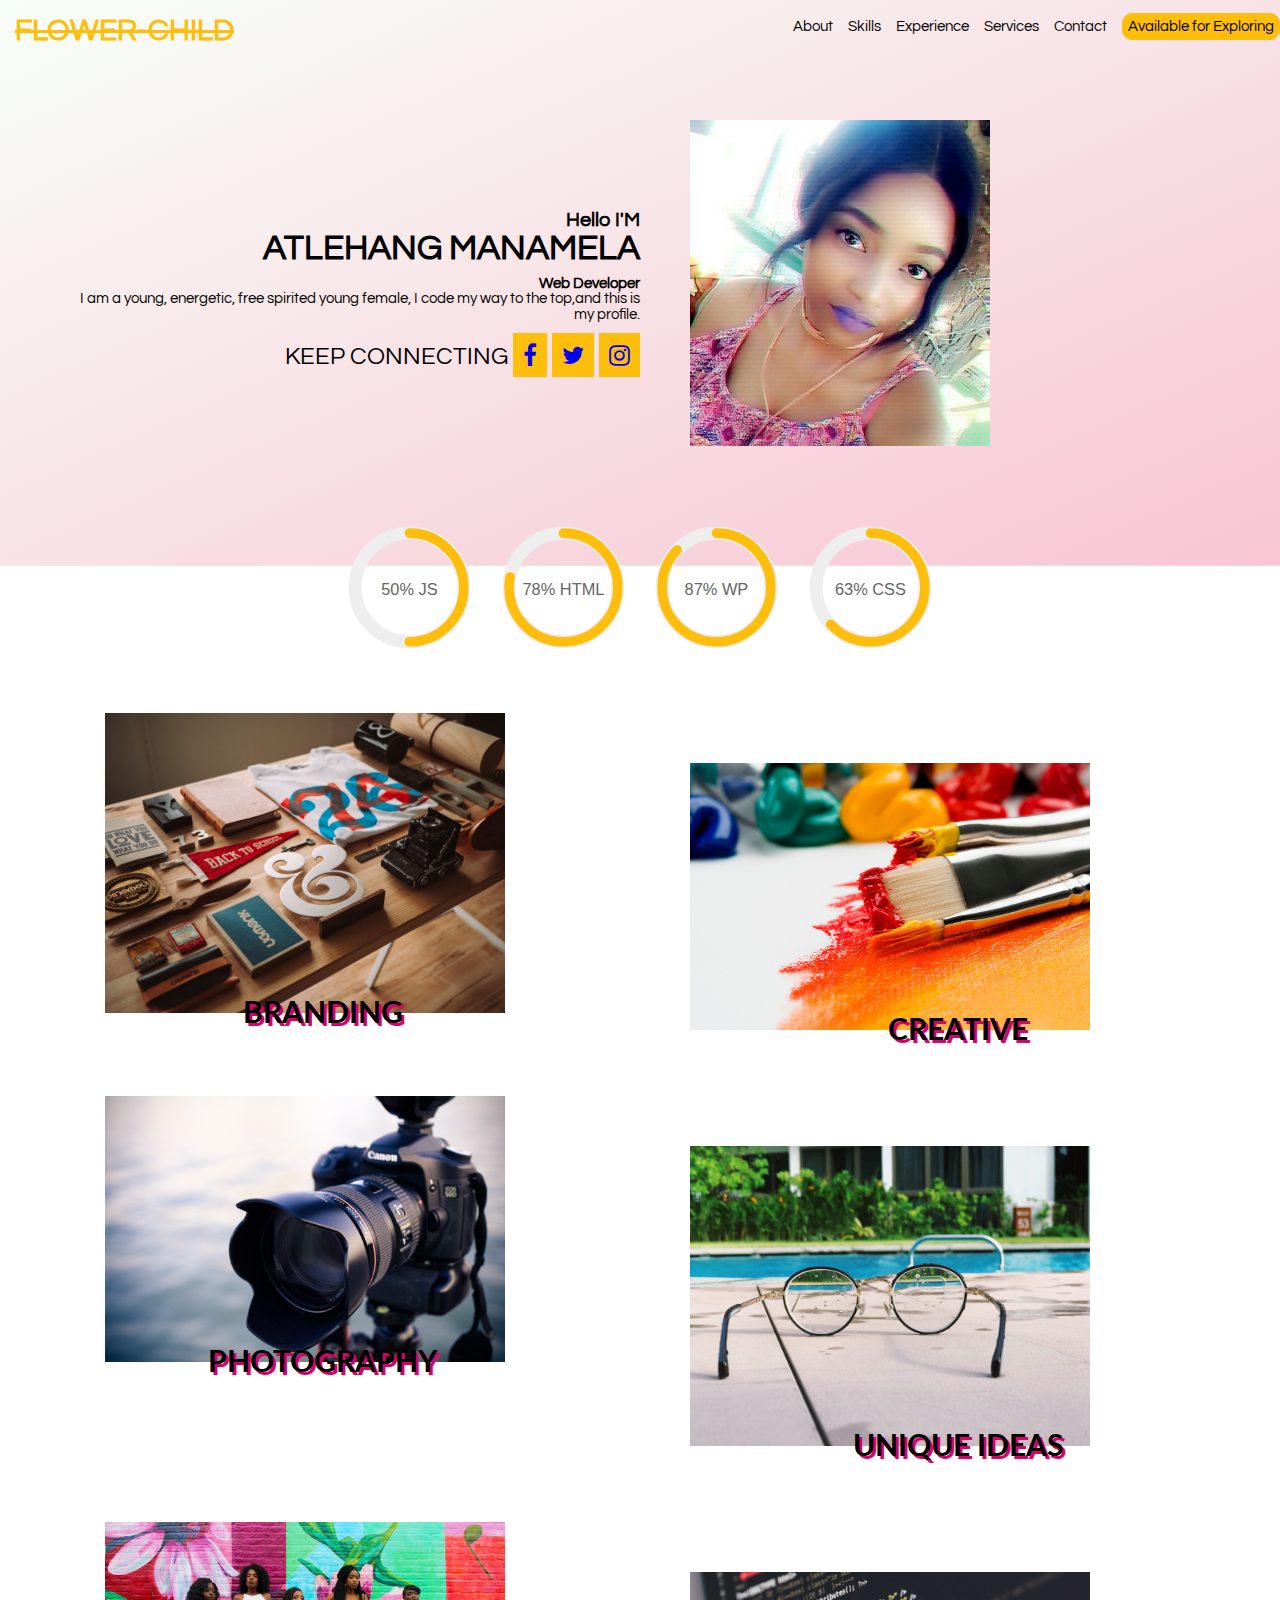
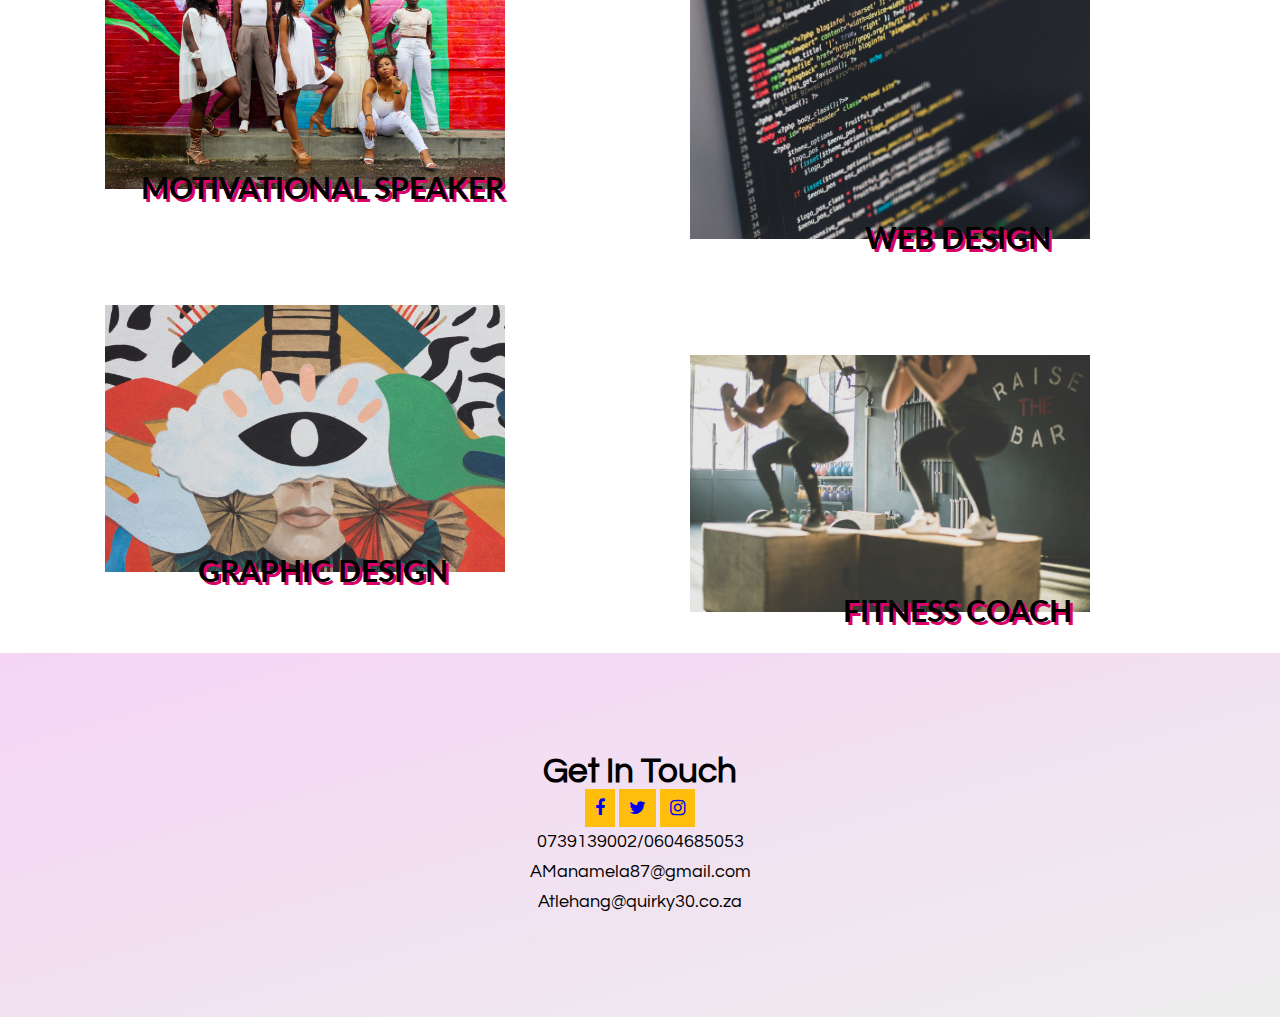
<file: index.html>
<!DOCTYPE html>
<html lang="en" dir="ltr">
  <head>
    <meta charset="utf-8">
    <meta name="viewport" content="width=device-width,initial-scale=1,maximum-scale=1,user-scalable=no">
    <meta http-equiv="X-UA-Compatible" content="IE=edge,chrome=1">
    <meta name="HandheldFriendly" content="true">
    <link rel="stylesheet" href="index.css">
    <link rel="stylesheet" href="https://cdnjs.cloudflare.com/ajax/libs/font-awesome/4.7.0/css/font-awesome.min.css">
    <link rel="stylesheet" href="https://cdnjs.cloudflare.com/ajax/libs/font-awesome/4.7.0/css/font-awesome.min.css">
    <link href="https://fonts.googleapis.com/css?family=Lato&display=swap" rel="stylesheet">
    <link href="https://fonts.googleapis.com/css?family=Questrial&display=swap" rel="stylesheet">
    <link href="https://fonts.googleapis.com/css?family=Muli&display=swap" rel="stylesheet">
    <title>ATLEHANG MANAMELA</title>
    <script type="text/javascript" src="index.js"></script>
</head>
<body>
  <script src="index.js">
</script>
    <header>
          <h1 class="logo">FLOWER-CHILD</h1>
          <nav>
          <ul>
            <a href="index_about.html"><li>About</li></a>
            <a href="#Skills"><li>Skills</li></a>
            <a href="#Services"><li>Experience</li></a>
            <a href="#Services"><li>Services</li></a>
            <a href="#Contact"><li>Contact</li></a>
            <a href="#Contact"><button type="button">Available for Exploring</button></a>
          </ul>
        </nav>
      <section class="row">
      <div class="column1">
      <h2>Hello I'M</h2>
      <h1>ATLEHANG MANAMELA</h1>
      <h3>Web Developer</h3>
      <p class="intro">I am a young, energetic, free spirited young female,
        I code my way to the top,and this is my profile.</p>
      <p class="icons">KEEP CONNECTING
      <a href="https://www.facebook.com/atlehangnhlanhla.manamela" class="fa fa-facebook"></a>
      <a href="https://twitter.com/AManamela" class="fa fa-twitter"></a>
      <a href="https://www.instagram.com/atlehang_manamela/" class="fa fa-instagram"></a>
      </p>
      </div>
      <div class="column">
        <img class="responsive" src="mama4.jpg">
      </div>
      </section>
    </header>
    <main>
      <section id="Skills">
      <div class="flex-wrapper">
        <div class="single-chart">
          <svg viewBox="0 0 36 36" class="circular-chart orange">
            <path class="circle-bg"
              d="M18 2.0845
                a 15.9155 15.9155 0 0 1 0 31.831
                a 15.9155 15.9155 0 0 1 0 -31.831"
            />
            <path class="circle"
              stroke-dasharray="50, 100"
              d="M18 2.0845
                a 15.9155 15.9155 0 0 1 0 31.831
                a 15.9155 15.9155 0 0 1 0 -31.831"
            />
            <text x="18" y="20.35" class="percentage">50% JS</text>
          </svg>
        </div>
        <div class="single-chart">
          <svg viewBox="0 0 36 36" class="circular-chart green">
            <path class="circle-bg"
              d="M18 2.0845
                a 15.9155 15.9155 0 0 1 0 31.831
                a 15.9155 15.9155 0 0 1 0 -31.831"
            />
            <path class="circle"
              stroke-dasharray="78, 100"
              d="M18 2.0845
                a 15.9155 15.9155 0 0 1 0 31.831
                a 15.9155 15.9155 0 0 1 0 -31.831"
            />
            <text x="18" y="20.35" class="percentage">78% HTML</text>
          </svg>
        </div>

        <div class="single-chart">
          <svg viewBox="0 0 36 36" class="circular-chart blue">
            <path class="circle-bg"
              d="M18 2.0845
                a 15.9155 15.9155 0 0 1 0 31.831
                a 15.9155 15.9155 0 0 1 0 -31.831"
            />
            <path class="circle"
              stroke-dasharray="87, 100"
              d="M18 2.0845
                a 15.9155 15.9155 0 0 1 0 31.831
                a 15.9155 15.9155 0 0 1 0 -31.831"
            />
            <text x="18" y="20.35" class="percentage">87% WP</text>
          </svg>
        </div>
        <div class="single-chart">
          <svg viewBox="0 0 36 36" class="circular-chart green">
            <path class="circle-bg"
              d="M18 2.0845
                a 15.9155 15.9155 0 0 1 0 31.831
                a 15.9155 15.9155 0 0 1 0 -31.831"
            />
            <path class="circle"
              stroke-dasharray="63, 100"
              d="M18 2.0845
                a 15.9155 15.9155 0 0 1 0 31.831
                a 15.9155 15.9155 0 0 1 0 -31.831"
            />
            <text x="18" y="20.35" class="percentage">63% CSS</text>
          </svg>
        </div>
      </div>
    </section>
    <section id="Services">
      <div class="row2">
  <a href ="index_branding.html"><div class="column2"><img class="one" src="brandfin.jpg"></a>
    <h2 class="headings">BRANDING</h2>
  </div>
  <a href="index_creative.html"><div class="column2"><img class="two" src="art2.jpg"></a>
    <h2 class="headings">CREATIVE</h2>
  </div>
  <a href="index_photography.html"><div class="column2"><img class="three" src="photfin.jpg"></a>
    <h2 class="headings">PHOTOGRAPHY</h2>
  </div>
  <a href="index_unique.html"><div class="column2"><img class="four" src="unique.jpg"></a>
    <h2 class="headings">UNIQUE IDEAS</h2>
  </div>
  </div>
  <div class="row2">
  <a href="index_story.html"><div class="column2"><img class="five" src="motiv.jpg"></a>
    <h2 class="headings">MOTIVATIONAL SPEAKER</h2>
  </div>
  <a href="index_web.html"><div class="column2"><img class="six" src="art6.jpg"></a>
    <h2 class="headings">WEB DESIGN</h2>
  </div>
  <a href="index_graphic.html"><div class="column2"><img class="seven" src="art7.jpg"></a>
    <h2 class="headings">GRAPHIC DESIGN</h2>
  </div>
  <a href="index_fitness.html"><div class="column2"><img class="eight" src="fitfin.jpg"></a>
    <h2 class="headings">FITNESS COACH</h2>
  </div>
  </div>
</section>
    </main>
<section id="Contact">
    <footer>
      <h1 class="fhead">Get In Touch</h1>
      <a href="https://www.facebook.com/atlehangnhlanhla.manamela" class="fa fa-facebook"></a>
      <a href="https://twitter.com/AManamela" class="fa fa-twitter"></a>
      <a href="https://www.instagram.com/atlehang_manamela/" class="fa fa-instagram"></a>
      <p class="c">0739139002/0604685053</p>
      <p class="c">AManamela87@gmail.com</p>
      <p class="c">Atlehang@quirky30.co.za</p>
    </footer>
  </section>
  <button onclick="topFunction()" id="myBtn" title="Go to top">Top</button>
  </body>
</html>
</file>
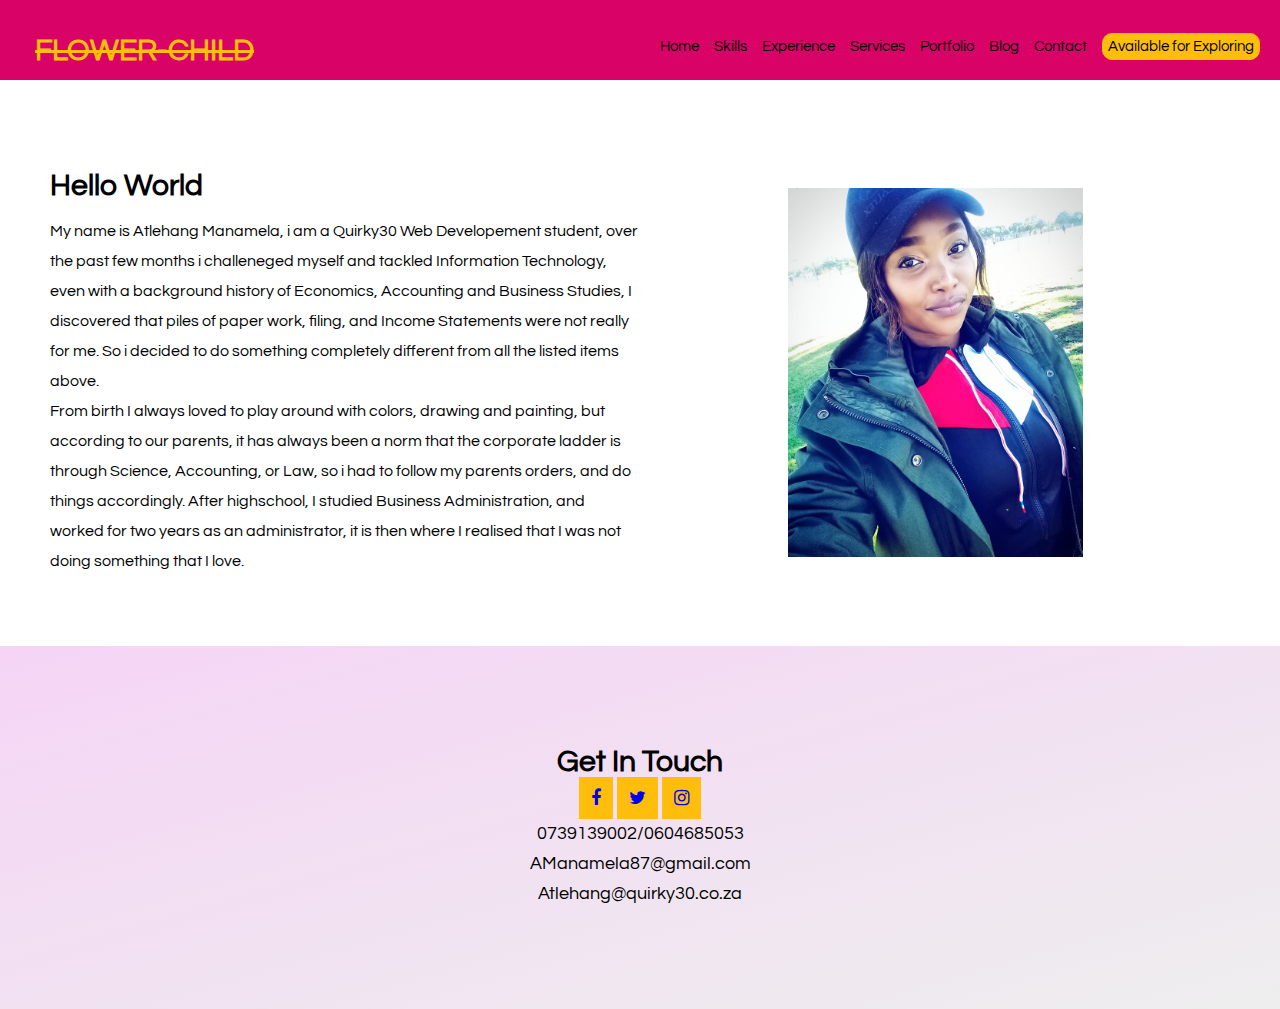
<file: index_about.html>
<!DOCTYPE html>
<html lang="en" dir="ltr">
  <head>
    <meta charset="utf-8">
    <meta name="viewport" content="width=device-width,initial-scale=1,maximum-scale=1,user-scalable=no">
    <meta http-equiv="X-UA-Compatible" content="IE=edge,chrome=1">
    <meta name="HandheldFriendly" content="true">
    <link rel="stylesheet" href="index_about.css">
    <link rel="stylesheet" href="https://cdnjs.cloudflare.com/ajax/libs/font-awesome/4.7.0/css/font-awesome.min.css">
    <link rel="stylesheet" href="https://cdnjs.cloudflare.com/ajax/libs/font-awesome/4.7.0/css/font-awesome.min.css">
    <link href="https://fonts.googleapis.com/css?family=Lato&display=swap" rel="stylesheet">
    <link href="https://fonts.googleapis.com/css?family=Questrial&display=swap" rel="stylesheet">
    <link href="https://fonts.googleapis.com/css?family=Muli&display=swap" rel="stylesheet">
    <title>ATLEHANG MANAMELA</title>
  </head>
  <body>
    <script src="index.js">
  </script>
    <header>
          <h1 class="logo">FLOWER-CHILD</h1>
          <nav>
          <ul>
            <a href="index.html"><li>Home</li></a>
            <a href="#Skills"><li>Skills</li></a>
            <a href="#"><li>Experience</li></a>
            <a href="#Services"><li>Services</li></a>
            <a href="#"><li>Portfolio</li></a>
            <a href="#"><li>Blog</li></a>
            <a href="#Contact"><li>Contact</li></a>
            <a href="#Contact"><button type="button">Available for Exploring</button></a>
          </ul>
        </nav>
        </header>
        <main>
            <section class="row">
              <div class="column">
              <h1 class="aboutme">Hello World</h1>
              <p class="aboutme2">
                My name is Atlehang Manamela, i am a Quirky30 Web Developement student,
                over the past few months i challeneged myself and tackled Information Technology, even with a background history of
                Economics, Accounting and Business Studies, I discovered that piles of paper work, filing,
                and Income Statements were not really for me. So i decided to do something completely different
                from all the listed items above.<br>
                From birth I always loved to play around with colors, drawing and painting, but according to our parents,
                it has always been a norm that the corporate ladder is through Science, Accounting, or Law, so i had to follow my parents orders,
                and do things accordingly. After highschool, I studied Business Administration, and worked for two years as an administrator, it
                is then where I realised that I was not doing something that I love.
              </p>
            </div>
            <div class="column">
              <img src="atli.jpg">
            </div>
        </section>
        </main>
        <footer>
          <section id="Contact">
            <h1 class="fhead">Get In Touch</h1>
            <a href="https://www.facebook.com/atlehangnhlanhla.manamela" class="fa fa-facebook"></a>
            <a href="https://twitter.com/AManamela" class="fa fa-twitter"></a>
            <a href="https://www.instagram.com/atlehang_manamela/" class="fa fa-instagram"></a>
            <p class="c">0739139002/0604685053</p>
            <p class="c">AManamela87@gmail.com</p>
            <p class="c">Atlehang@quirky30.co.za</p>
        </section>
        </footer>
        <button onclick="topFunction()" id="myBtn" title="Go to top">Top</button>

        </body>
        </html>
</file>
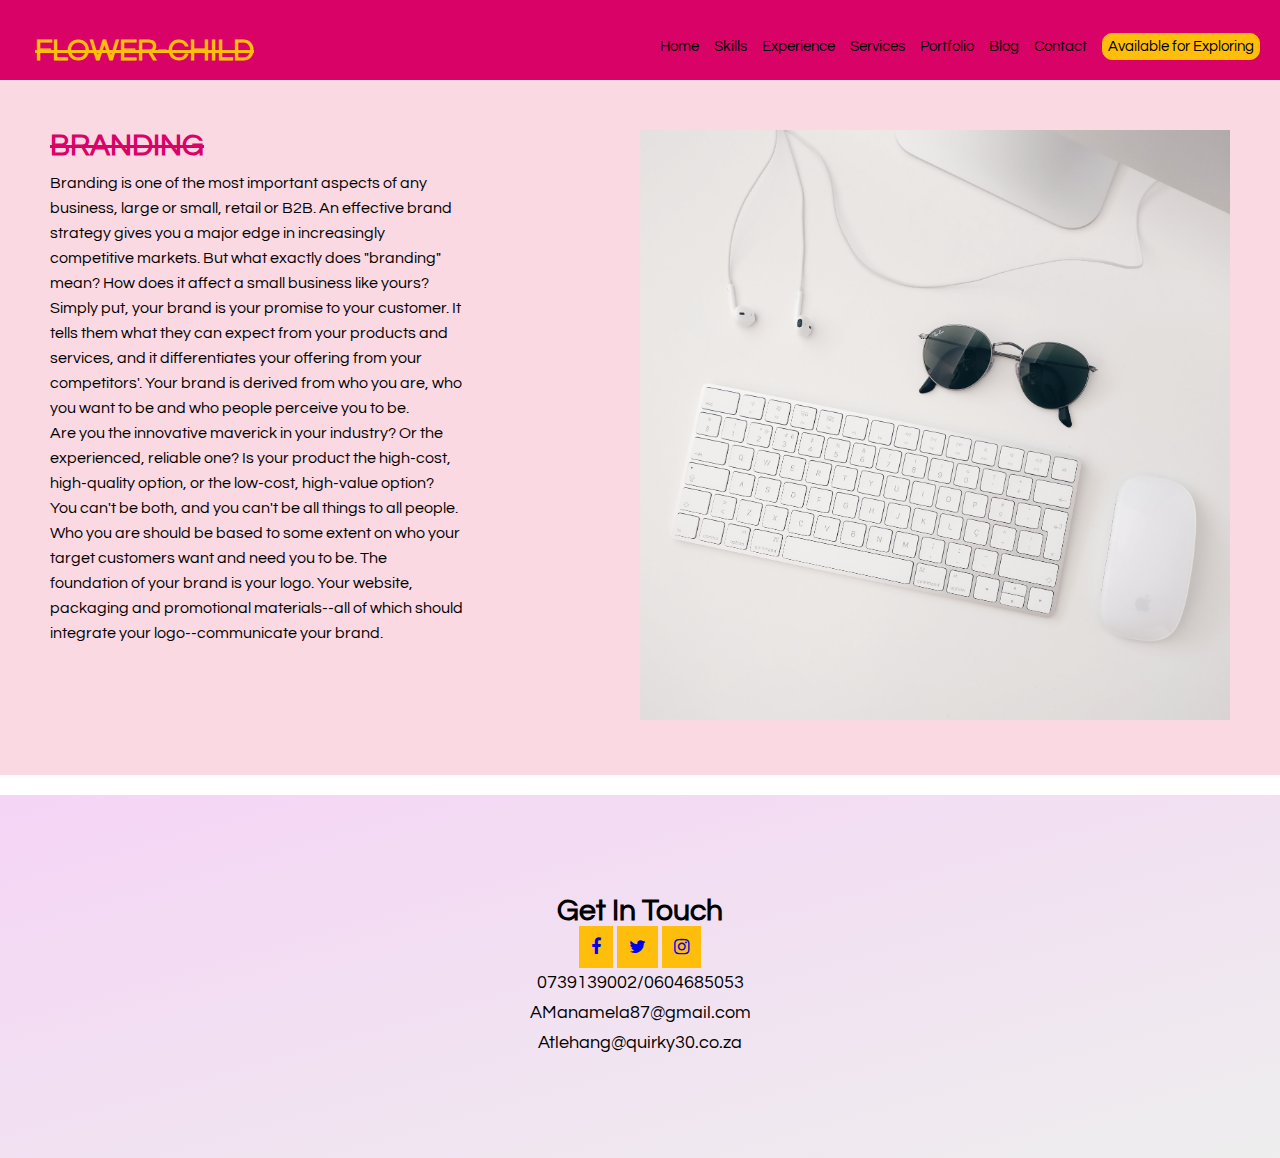
<file: index_branding.html>
<!DOCTYPE html>
<html lang="en" dir="ltr">
  <head>
    <meta charset="utf-8">
    <meta name="viewport" content="width=device-width,initial-scale=1,maximum-scale=1,user-scalable=no">
    <meta http-equiv="X-UA-Compatible" content="IE=edge,chrome=1">
    <meta name="HandheldFriendly" content="true">
    <link rel="stylesheet" href="index_branding.css">
    <link rel="stylesheet" href="https://cdnjs.cloudflare.com/ajax/libs/font-awesome/4.7.0/css/font-awesome.min.css">
    <link rel="stylesheet" href="https://cdnjs.cloudflare.com/ajax/libs/font-awesome/4.7.0/css/font-awesome.min.css">
    <link href="https://fonts.googleapis.com/css?family=Lato&display=swap" rel="stylesheet">
    <link href="https://fonts.googleapis.com/css?family=Questrial&display=swap" rel="stylesheet">
    <link href="https://fonts.googleapis.com/css?family=Muli&display=swap" rel="stylesheet">
    <title>ATLEHANG MANAMELA</title>
  </head>
  <body>
    <script src="index.js">
  </script>
    <header>
          <h1 class="logo">FLOWER-CHILD</h1>
          <nav>
          <ul>
            <a href="index.html"><li>Home</li></a>
            <a href="#Skills"><li>Skills</li></a>
            <a href="#"><li>Experience</li></a>
            <a href="#Services"><li>Services</li></a>
            <a href="#"><li>Portfolio</li></a>
            <a href="#"><li>Blog</li></a>
            <a href="#Contact"><li>Contact</li></a>
            <a href="#Contact"><button type="button">Available for Exploring</button></a>
          </ul>
        </nav>
        </header>
        <main>
          <section class="row">
          <div class="column">
          <h1 class="first-heading">BRANDING</h1>
          <p class="first-paragraph">
            Branding is one of the most important aspects of any business, large or small, retail or B2B.
            An effective brand strategy gives you a major edge in increasingly competitive markets.
            But what exactly does "branding" mean? How does it affect a small business like yours?
            <br>
            Simply put, your brand is your promise to your customer.
            It tells them what they can expect from your products and services,
            and it differentiates your offering from your competitors'.
            Your brand is derived from who you are, who you want to be and who people perceive you to be.
            <br>
            Are you the innovative maverick in your industry? Or the experienced,
            reliable one? Is your product the high-cost, high-quality option, or the low-cost, high-value option?
            You can't be both, and you can't be all things to all people. Who you are should be based to some extent
            on who your target customers want and need you to be.
            The foundation of your brand is your logo. Your website, packaging and promotional
            materials--all of which should integrate your logo--communicate your brand.
          </p>
          </div>
          <div class="column">
            <img src="branding.jpg">
          </div>
          </section>
          </main>
            <footer>
              <section id="Contact">
                <h1 class="fhead">Get In Touch</h1>
                <a href="https://www.facebook.com/atlehangnhlanhla.manamela" class="fa fa-facebook"></a>
                <a href="https://twitter.com/AManamela" class="fa fa-twitter"></a>
                <a href="https://www.instagram.com/atlehang_manamela/" class="fa fa-instagram"></a>
                <p class="c">0739139002/0604685053</p>
                <p class="c">AManamela87@gmail.com</p>
                <p class="c">Atlehang@quirky30.co.za</p>
            </section>
            </footer>
            <button onclick="topFunction()" id="myBtn" title="Go to top">Top</button>
  </body>
</html>
</file>
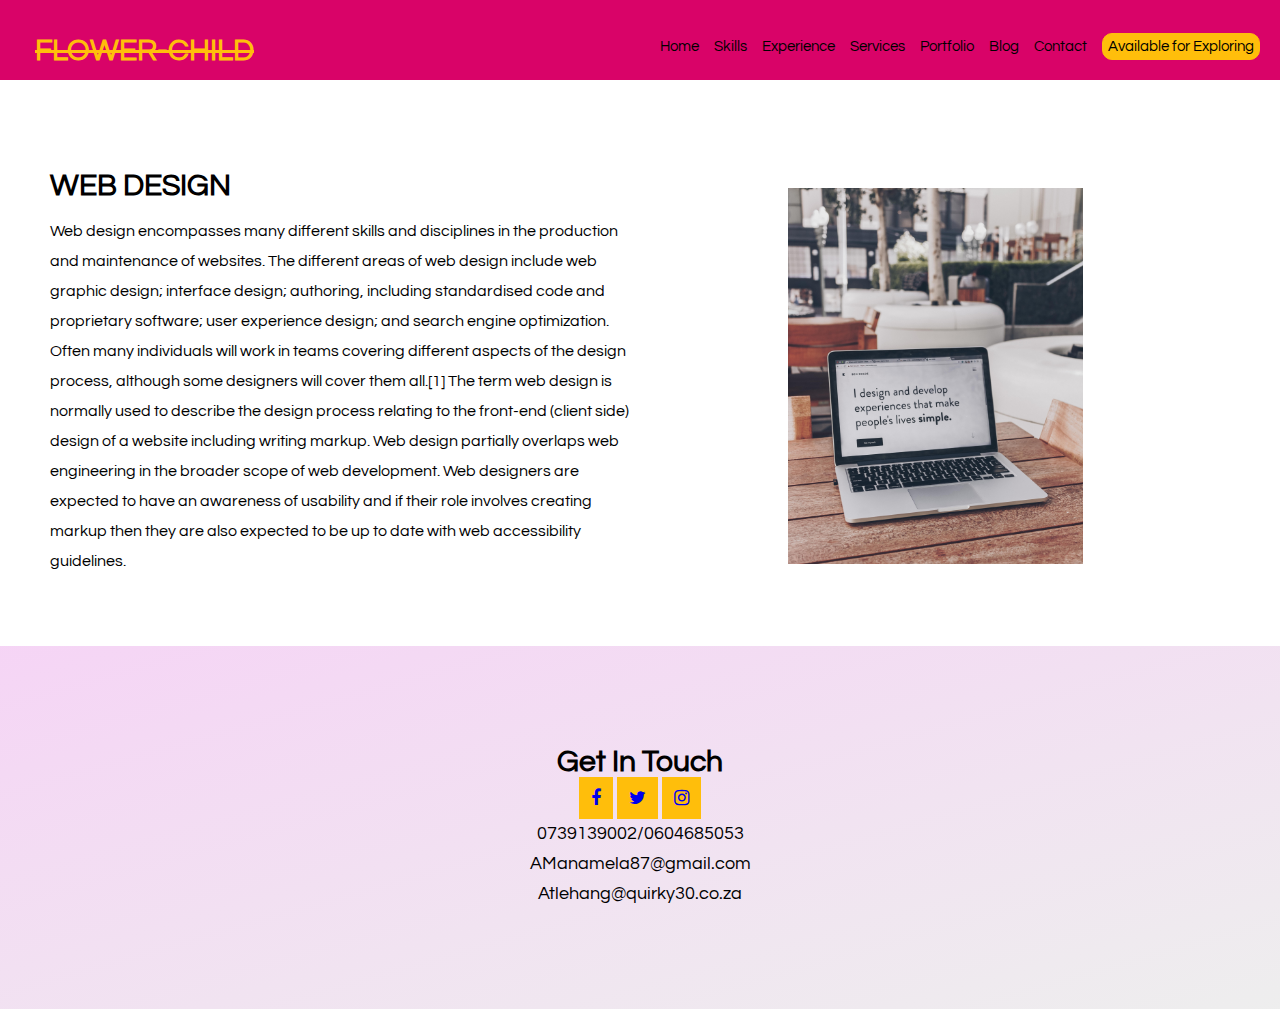
<file: index_web.html>
<!DOCTYPE html>
<html lang="en" dir="ltr">
  <head>
    <meta charset="utf-8">
    <meta name="viewport" content="width=device-width,initial-scale=1,maximum-scale=1,user-scalable=no">
    <meta http-equiv="X-UA-Compatible" content="IE=edge,chrome=1">
    <meta name="HandheldFriendly" content="true">
    <link rel="stylesheet" href="index_web.css">
    <link rel="stylesheet" href="https://cdnjs.cloudflare.com/ajax/libs/font-awesome/4.7.0/css/font-awesome.min.css">
    <link rel="stylesheet" href="https://cdnjs.cloudflare.com/ajax/libs/font-awesome/4.7.0/css/font-awesome.min.css">
    <link href="https://fonts.googleapis.com/css?family=Lato&display=swap" rel="stylesheet">
    <link href="https://fonts.googleapis.com/css?family=Questrial&display=swap" rel="stylesheet">
    <link href="https://fonts.googleapis.com/css?family=Muli&display=swap" rel="stylesheet">
    <title>ATLEHANG MANAMELA</title>
  </head>
  <body>
    <script src="index.js">
  </script>
    <header>
          <h1 class="logo">FLOWER-CHILD</h1>
          <nav>
          <ul>
            <a href="index.html"><li>Home</li></a>
            <a href="#Skills"><li>Skills</li></a>
            <a href="#"><li>Experience</li></a>
            <a href="#Services"><li>Services</li></a>
            <a href="#"><li>Portfolio</li></a>
            <a href="#"><li>Blog</li></a>
            <a href="#Contact"><li>Contact</li></a>
            <a href="#Contact"><button type="button">Available for Exploring</button></a>
          </ul>
        </nav>
        </header>
        <main>
            <section class="row">
              <div class="column">
              <h1 class="aboutme">WEB DESIGN</h1>
              <p class="aboutme2">
                Web design encompasses many different skills and disciplines in the production and maintenance
                of websites. The different areas of web design include web graphic design; interface design;
                authoring, including standardised code and proprietary software; user experience design; and search engine
                optimization. Often many individuals will work in teams covering different aspects of the design process,
                although some designers will cover them all.[1] The term web design is normally used to describe the design
                process relating to the front-end (client side) design of a website including writing markup. Web design
                partially overlaps web engineering in the broader scope of web development. Web designers are expected to
                have an awareness of usability and if their role involves creating markup then they are also expected to
                be up to date with web accessibility guidelines.
            </div>
            <div class="column">
              <img src="web.jpg">
            </div>
        </section>
        </main>
        <footer>
          <section id="Contact">
            <h1 class="fhead">Get In Touch</h1>
            <a href="https://www.facebook.com/atlehangnhlanhla.manamela" class="fa fa-facebook"></a>
            <a href="https://twitter.com/AManamela" class="fa fa-twitter"></a>
            <a href="https://www.instagram.com/atlehang_manamela/" class="fa fa-instagram"></a>
            <p class="c">0739139002/0604685053</p>
            <p class="c">AManamela87@gmail.com</p>
            <p class="c">Atlehang@quirky30.co.za</p>
        </section>
        </footer>
        <button onclick="topFunction()" id="myBtn" title="Go to top">Top</button>

        </body>
        </html>
</file>
<file: index.css>
* {
  margin: 0;
  padding:0;
}
header {
  background-image:linear-gradient(to left top, rgba(232, 63, 111, 0.3), rgba(247, 255, 247, 0.9)),url("https://previews.123rf.com/images/krinichnaya/krinichnaya1704/krinichnaya170400057/75678432-abstract-exotic-blue-and-purple-flowers-with-textured-petals-on-white-background-fantasy-fractal-des.jpg");
  background-position: center;
  background-size: cover;
  font-family: 'Questrial', sans-serif;
  width: 100%;
}

.logo {
  font-family:  'Questrial', sans-serif;
  font-weight: bold;
  font-size: 30px;
  text-align: left;
  padding: 15px;
  color: #FFBE0B;
  text-decoration: line-through;
}
main {
  width: 100%;
  font-family: 'Lato', sans-serif;
}
nav ul li{
  display: inline;
  padding-left: 10px;
  color: black;
}
a {
  text-decoration: none;
  font-size: 15px;
}
nav {
  text-align: right;
  margin-top: -50px;
}
button {
  font-family: 'Questrial', sans-serif;
  font-size: 15px;
  background: #FFBE0B;
  padding: 5px;
  margin-left: 10px;
  border: 1px solid #FFBE0B;
  border-radius: 10px;
}
.column1 {
  float: left;
  width: 50%;
  text-align: right;
}

/* Clear floats after the columns */
.row:after {
  content: "";
  display: table;
  clear: both;
}

h1 {
  font-size: 35px;
  font-weight: bold;
  font-family: 'Questrial', sans-serif;
}
h2 {
  font-size: 20px;
  margin-top: 100px;
}
h3 {
  font-size: 15px;
  margin-top: 10px;
}

.icons {
margin-top: 10px;
}
.fa {
  padding: 10px;
  background-color: #FFBE0B;
}

.intro{
  line-height: 16px;
  font-size: 15px;
  color: black;

}
.responsive {
  margin-left: 20px;
  margin-top: -40px;
  width: 100%;
  max-width: 300px;
  display: block;
  height: auto;
}

.row {
padding: 70px;

}
.flex-wrapper {
  display: flex;
  flex-flow: row nowrap;
  margin-top: -50px;
  justify-content: center;
}

.single-chart {
  width: 12%;
  justify-content: space-around ;
  color: white;
}

.circular-chart {
  display: block;
  margin: 10px auto;
  max-width: 80%;
  max-height: 250px;
}

.circle-bg {
  fill: none;
  stroke: #eee;
  stroke-width: 3.8;
}

.circle {
  fill: none;
  stroke-width: 2.8;
  stroke-linecap: round;
  animation: progress 1s ease-out forwards;
}

@keyframes progress {
  0% {
    stroke-dasharray: 0 100;
  }
}

.circular-chart.orange .circle {
  stroke: #FFBE0B;
}

.circular-chart.green .circle {
  stroke: #FFBE0B;
}

.circular-chart.blue .circle {
  stroke: #FFBE0B;
}

.percentage {
  fill: #666;
  font-family: sans-serif;
  font-size: 0.2em;
  text-anchor: middle;
}

.column2 {
  float: left;
  width: 50%;
}

/* Clear floats after the columns */
.row2:after {
  content: "";
  display: table;
  clear: both;
}
.row2 {
  padding: 5px;
}

img {
  padding: 50px;
  width: 100%;
  max-width: 300px;
  display: block;
  height: auto;
}
.one{
  padding-left: 100px;
  width: 100%;
  max-width: 400px;
  display: block;
  height: auto;
}
.two{
  margin-top: 50px;
  width: 100%;
  max-width: 400px;
  display: block;
  height: auto;
}
.three {
  padding-left: 100px;
  width: 100%;
  max-width: 400px;
  display: block;
  height: auto;
}
.four{
margin-top: 50px;
width: 100%;
max-width: 400px;
display: block;
height: auto;
}
.five{
  padding-left: 100px;
  width: 100%;
  max-width: 400px;
  display: block;
  height: auto;

}
.six{
margin-top: 50px;
width: 100%;
max-width: 400px;
display: block;
height: auto;
}
.seven{
  padding-left: 100px;
  width: 100%;
  max-width: 400px;
  display: block;
  height: auto;
}
.eight{
margin-top: 50px;
width: 100%;
max-width: 400px;
display: block;
height: auto;
}
.headings {
  text-align: center;
  font-size: 30px;
  text-shadow: 3px 3px #D90368;
  margin-top: -70px;
  font-family: 'Lato', sans-serif;
  text-transform: capitalize;
  color: black;
  font-weight: bold;
}
.aboutme{
text-align: center;
}
.aboutme2{
  text-align: center;
  max-width: 750px;
  margin-left: 240px;
}
#about{
  padding: 25px;
  line-height: 25px;
  text-align: center;

}
footer{
  background-image:linear-gradient(to left top, rgba(225, 225, 225, 0.571), rgba(225, 123, 225, 0.322)),url("https://i.pinimg.com/originals/65/8c/90/658c90b87f62c7fd1035b85ed8ec3070.jpg");
  background-position: center;
  background-size: cover;
  text-align: center;
  padding: 100px;
  margin-top: 20px;
  font-size: 18px;
  font-family: 'Questrial', sans-serif;
}
.c {
  line-height: 30px;
}
#myBtn {
  display: none; /* Hidden by default */
  position: fixed; /* Fixed/sticky position */
  bottom: 20px; /* Place the button at the bottom of the page */
  right: 30px; /* Place the button 30px from the right */
  z-index: 99; /* Make sure it does not overlap */
  border: none; /* Remove borders */
  outline: none; /* Remove outline */
  background-color:#D90368 ; /* Set a background color */
  color: white; /* Text color */
  cursor: pointer; /* Add a mouse pointer on hover */
  padding: 15px; /* Some padding */
  border-radius: 10px; /* Rounded corners */
  font-size: 18px; /* Increase font size */
}
img { max-width: 100%; }
html { font-size:100%; }

#myBtn:hover {
background-color:#FFBE0B ; /* Add a dark-grey background on hover */
}
/* Tablet Landscape */
@media screen and (max-width: 1060px) {
    #primary { width:67%; }
    #secondary { width:30%; margin-left:%;}
}

/* Tabled Portrait */
@media screen and (max-width: 768px) {
    #primary { width:100%; }
    #secondary { width:100%; margin:0; border:none; }
}
@media (min-device-width:600px) {
    img[data-src-600px] {
        content: attr(data-src-600px, url);
    }
}

@media (min-device-width:800px) {
    img[data-src-800px] {
        content: attr(data-src-800px, url);
    }
}
@media (min-width: 640px) { body {font-size:1rem;} }
@media (min-width:960px) { body {font-size:1.2rem;} }
@media (min-width:1100px) { body {font-size:1.5rem;} }
</file>
<file: index_about.css>
* {
  margin: 0;
  padding:0;
}
body {
  font-family: 'Questrial', sans-serif;
}
header {
  background-color: #D90368;
  padding: 20px;
}
nav ul li{
  display: inline;
  padding-left: 10px;
  color: black;
}
a {
  text-decoration: none;
  font-size: 15px;
}
nav {
  text-align: right;
  margin-top: -50px;
}

button {
  font-family: 'Questrial', sans-serif;
  font-size: 15px;
  background: #FFBE0B;
  padding: 5px;
  margin-left: 10px;
  border: 1px solid #FFBE0B;
  border-radius: 10px;
}

.logo {
  font-family:  'Questrial', sans-serif;
  font-weight: bold;
  font-size: 30px;
  text-align: left;
  padding: 15px;
  color: #FFBE0B;
  text-decoration: line-through;
}
.row {
  padding: 50px;
}
.column {
  float: left;
  width: 50%;
  text-align: center;
}
/* Clear floats after the columns */
.row:after {
  content: "";
  display: table;
  clear: both;
}
img {
  width: 50%;
  margin-top: 58px;
}
.aboutme {
  text-align: left;
  font-size: 30px;
  margin-top: 40px;
}
.aboutme2 {
  font-size: 16px;
  text-align: left;
  line-height: 30px;
  margin-top: 15px;
}
.fa {
  padding: 12px;
  background-color: #FFBE0B;
}
footer{
  background-image:linear-gradient(to left top, rgba(225, 225, 225, 0.571), rgba(225, 123, 225, 0.322)),url("https://i.pinimg.com/originals/65/8c/90/658c90b87f62c7fd1035b85ed8ec3070.jpg");
  background-position: center;
  background-size: cover;
  text-align: center;
  padding: 100px;
  margin-top: 20px;
  font-size: 18px;
  font-family: 'Questrial', sans-serif;
}
.fhead {
  font-size: 30px;
}
.c {
  line-height: 30px;
}
#myBtn {
  display: none; /* Hidden by default */
  position: fixed; /* Fixed/sticky position */
  bottom: 20px; /* Place the button at the bottom of the page */
  right: 30px; /* Place the button 30px from the right */
  z-index: 99; /* Make sure it does not overlap */
  border: none; /* Remove borders */
  outline: none; /* Remove outline */
  background-color:#D90368 ; /* Set a background color */
  color: white; /* Text color */
  cursor: pointer; /* Add a mouse pointer on hover */
  padding: 15px; /* Some padding */
  border-radius: 10px; /* Rounded corners */
  font-size: 18px; /* Increase font size */
}

#myBtn:hover {
background-color:#FFBE0B ; /* Add a dark-grey background on hover */
}
img { max-width: 100%; }
html { font-size:100%; }

/* Tablet Landscape */
@media screen and (max-width: 1060px) {
    #primary { width:67%; }
    #secondary { width:30%; margin-left:3%;}
}

/* Tabled Portrait */
@media screen and (max-width: 768px) {
    #primary { width:100%; }
    #secondary { width:100%; margin:0; border:none; }
}
@media (min-device-width:600px) {
    img[data-src-600px] {
        content: attr(data-src-600px, url);
    }
}

@media (min-device-width:800px) {
    img[data-src-800px] {
        content: attr(data-src-800px, url);
    }
}
@media (min-width: 640px) { body {font-size:1rem;} }
@media (min-width:960px) { body {font-size:1.2rem;} }
@media (min-width:1100px) { body {font-size:1.5rem;} }
</file>
<file: index_branding.css>
* {
  margin: 0;
  padding:0;
}
body {
  font-family: 'Questrial', sans-serif;
}
header {
  background-color: #D90368;
  padding: 20px;
}
nav ul li{
  display: inline;
  padding-left: 10px;
  color: black;
}
a {
  text-decoration: none;
  font-size: 15px;
}
nav {
  text-align: right;
  margin-top: -50px;
}

button {
  font-family: 'Questrial', sans-serif;
  font-size: 15px;
  background: #FFBE0B;
  padding: 5px;
  margin-left: 10px;
  border: 1px solid #FFBE0B;
  border-radius: 10px;
}

.logo {
  font-family:  'Questrial', sans-serif;
  font-weight: bold;
  font-size: 30px;
  text-align: left;
  padding: 15px;
  color: #FFBE0B;
  text-decoration: line-through;
}
.row {
  padding: 50px;
  background-color: rgba(232, 63, 111, 0.2);
}
.column {
  float: left;
  width: 50%;
  text-align: center;
}
/* Clear floats after the columns */
.row:after {
  content: "";
  display: table;
  clear: both;
}
.first-heading {
  text-align: left;
  color: #D90368;
  font-weight: bold;
  font-size: 30px;
  text-decoration: line-through;
}
.first-paragraph {
  font-size: 16px;
  text-align: left;
  margin-top: 10px;
  line-height:25px;
  width: 70%;
}
img {
  width: 100%;
}
.fa {
  padding: 12px;
  background-color: #FFBE0B;
}
footer{
  background-image:linear-gradient(to left top, rgba(225, 225, 225, 0.571), rgba(225, 123, 225, 0.322)),url("https://i.pinimg.com/originals/65/8c/90/658c90b87f62c7fd1035b85ed8ec3070.jpg");
  background-position: center;
  background-size: cover;
  text-align: center;
  padding: 100px;
  margin-top: 20px;
  font-size: 18px;
  font-family: 'Questrial', sans-serif;
}
.fhead {
  font-size: 30px;
}
.c {
  line-height: 30px;
}
#myBtn {
  display: none; /* Hidden by default */
  position: fixed; /* Fixed/sticky position */
  bottom: 20px; /* Place the button at the bottom of the page */
  right: 30px; /* Place the button 30px from the right */
  z-index: 99; /* Make sure it does not overlap */
  border: none; /* Remove borders */
  outline: none; /* Remove outline */
  background-color:#D90368 ; /* Set a background color */
  color: white; /* Text color */
  cursor: pointer; /* Add a mouse pointer on hover */
  padding: 15px; /* Some padding */
  border-radius: 10px; /* Rounded corners */
  font-size: 18px; /* Increase font size */
}

#myBtn:hover {
background-color:#FFBE0B ; /* Add a dark-grey background on hover */
}
img { max-width: 100%; }
html { font-size:100%; }

/* Tablet Landscape */
@media screen and (max-width: 1060px) {
    #primary { width:67%; }
    #secondary { width:30%; margin-left:3%;}
}

/* Tabled Portrait */
@media screen and (max-width: 768px) {
    #primary { width:100%; }
    #secondary { width:100%; margin:0; border:none; }
}
@media (min-device-width:600px) {
    img[data-src-600px] {
        content: attr(data-src-600px, url);
    }
}

@media (min-device-width:800px) {
    img[data-src-800px] {
        content: attr(data-src-800px, url);
    }
}
@media (min-width: 640px) { body {font-size:1rem;} }
@media (min-width:960px) { body {font-size:1.2rem;} }
@media (min-width:1100px) { body {font-size:1.5rem;} }
</file>
<file: index_web.css>
* {
  margin: 0;
  padding:0;
}
body {
  font-family: 'Questrial', sans-serif;
}
header {
  background-color: #D90368;
  padding: 20px;
}
nav ul li{
  display: inline;
  padding-left: 10px;
  color: black;
}
a {
  text-decoration: none;
  font-size: 15px;
}
nav {
  text-align: right;
  margin-top: -50px;
}

button {
  font-family: 'Questrial', sans-serif;
  font-size: 15px;
  background: #FFBE0B;
  padding: 5px;
  margin-left: 10px;
  border: 1px solid #FFBE0B;
  border-radius: 10px;
}

.logo {
  font-family:  'Questrial', sans-serif;
  font-weight: bold;
  font-size: 30px;
  text-align: left;
  padding: 15px;
  color: #FFBE0B;
  text-decoration: line-through;
}
.row {
  padding: 50px;
}
.column {
  float: left;
  width: 50%;
  text-align: center;
}
/* Clear floats after the columns */
.row:after {
  content: "";
  display: table;
  clear: both;
}
img {
  width: 50%;
  margin-top: 58px;
}
.aboutme {
  text-align: left;
  font-size: 30px;
  margin-top: 40px;
}
.aboutme2 {
  font-size: 16px;
  text-align: left;
  line-height: 30px;
  margin-top: 15px;
}
.fa {
  padding: 12px;
  background-color: #FFBE0B;
}
footer{
  background-image:linear-gradient(to left top, rgba(225, 225, 225, 0.571), rgba(225, 123, 225, 0.322)),url("https://i.pinimg.com/originals/65/8c/90/658c90b87f62c7fd1035b85ed8ec3070.jpg");
  background-position: center;
  background-size: cover;
  text-align: center;
  padding: 100px;
  margin-top: 20px;
  font-size: 18px;
  font-family: 'Questrial', sans-serif;
}
.fhead {
  font-size: 30px;
}
.c {
  line-height: 30px;
}
#myBtn {
  display: none; /* Hidden by default */
  position: fixed; /* Fixed/sticky position */
  bottom: 20px; /* Place the button at the bottom of the page */
  right: 30px; /* Place the button 30px from the right */
  z-index: 99; /* Make sure it does not overlap */
  border: none; /* Remove borders */
  outline: none; /* Remove outline */
  background-color:#D90368 ; /* Set a background color */
  color: white; /* Text color */
  cursor: pointer; /* Add a mouse pointer on hover */
  padding: 15px; /* Some padding */
  border-radius: 10px; /* Rounded corners */
  font-size: 18px; /* Increase font size */
}

#myBtn:hover {
background-color:#FFBE0B ; /* Add a dark-grey background on hover */
}
img { max-width: 100%; }
html { font-size:100%; }

/* Tablet Landscape */
@media screen and (max-width: 1060px) {
    #primary { width:67%; }
    #secondary { width:30%; margin-left:3%;}
}

/* Tabled Portrait */
@media screen and (max-width: 768px) {
    #primary { width:100%; }
    #secondary { width:100%; margin:0; border:none; }
}
@media (min-device-width:600px) {
    img[data-src-600px] {
        content: attr(data-src-600px, url);
    }
}

@media (min-device-width:800px) {
    img[data-src-800px] {
        content: attr(data-src-800px, url);
    }
}
@media (min-width: 640px) { body {font-size:1rem;} }
@media (min-width:960px) { body {font-size:1.2rem;} }
@media (min-width:1100px) { body {font-size:1.5rem;} }
</file>
